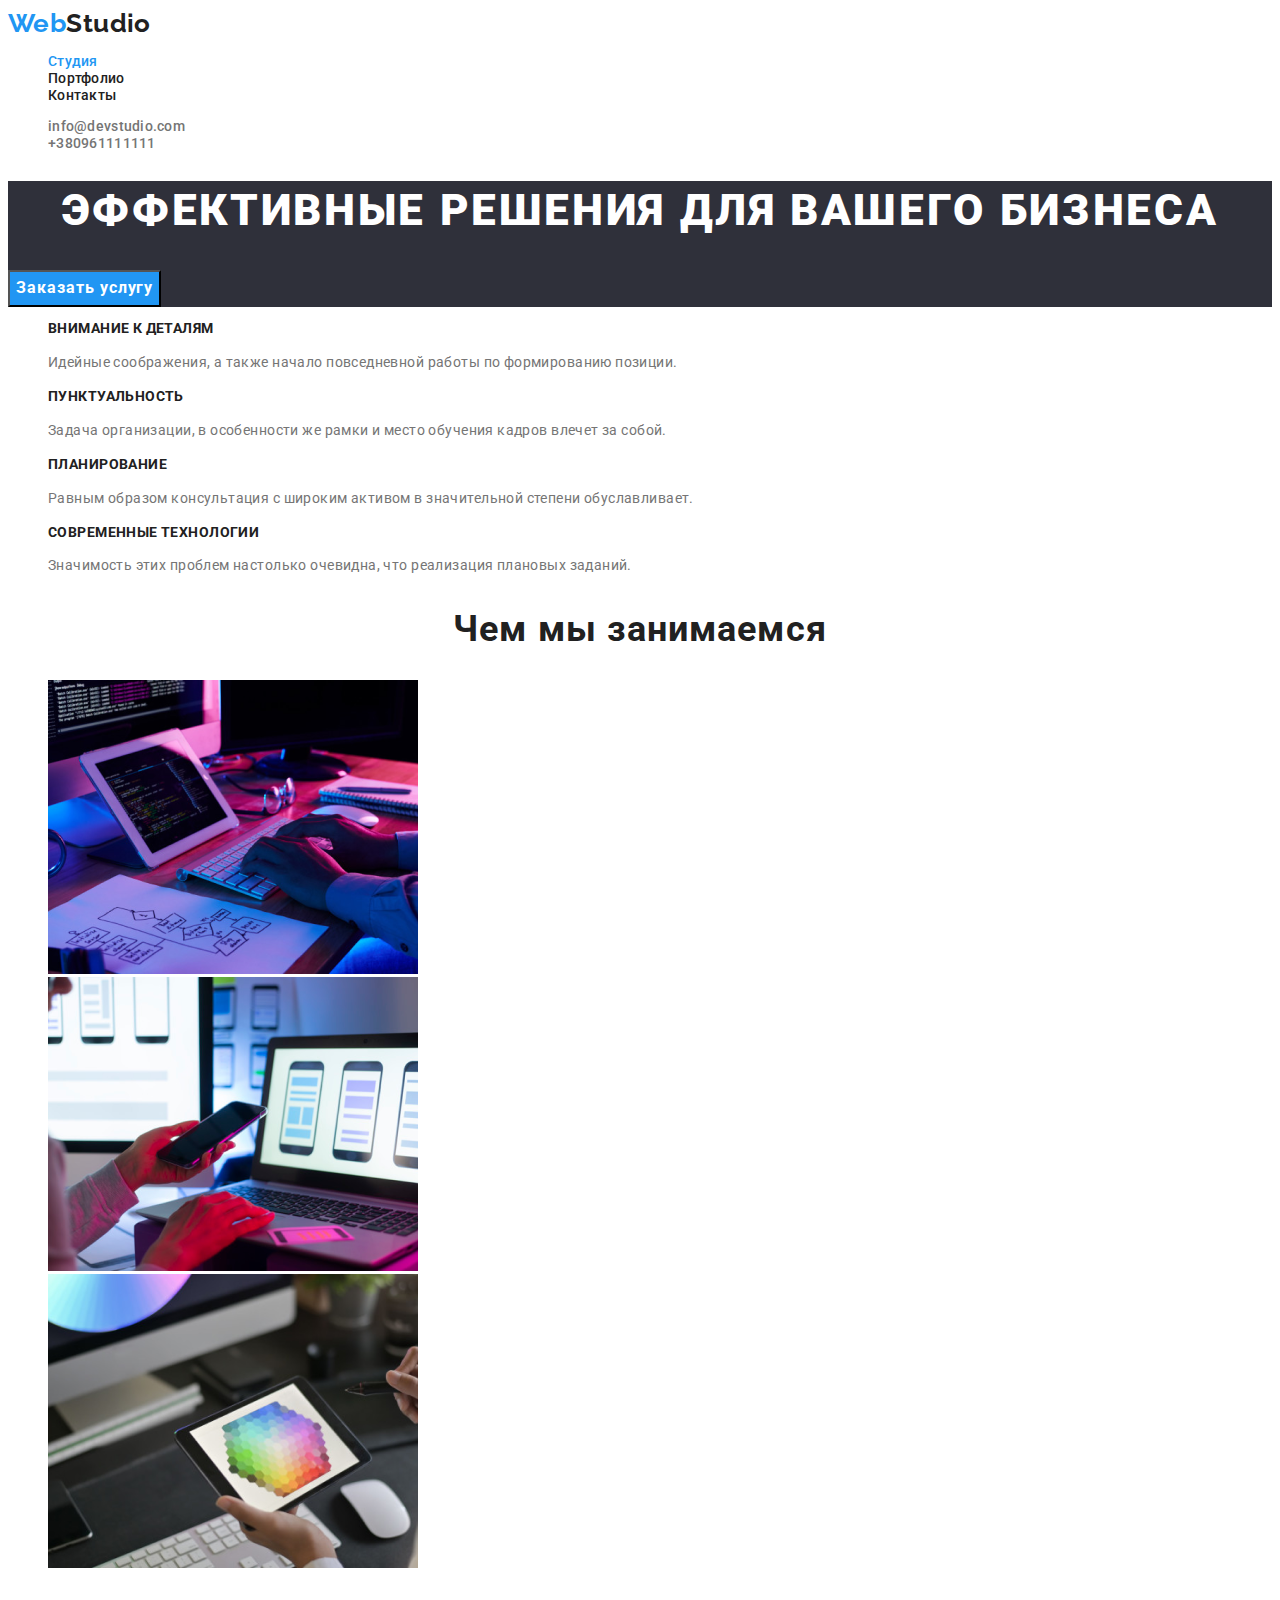
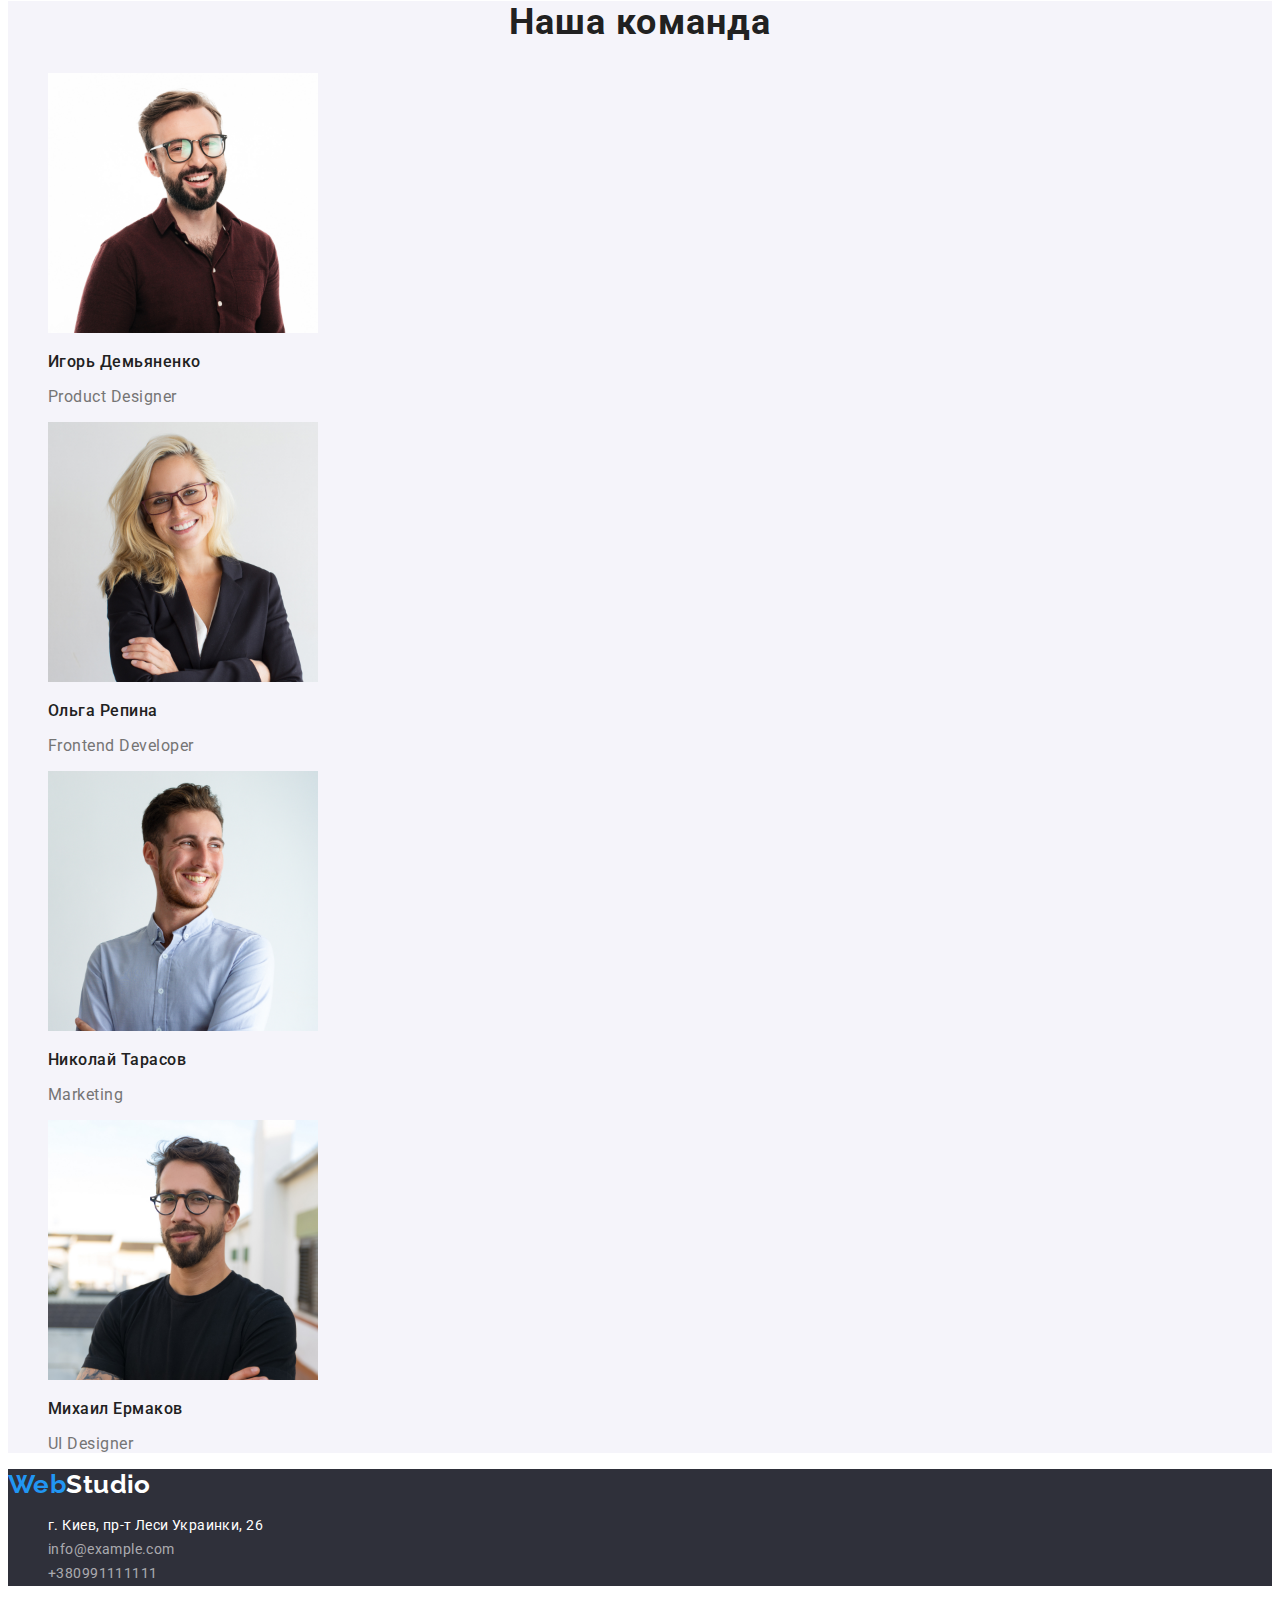
<file: index.html>
<!DOCTYPE html>
<html lang="ru">
  <head>
    <meta charset="UTF-8" />
    <meta http-equiv="X-UA-Compatible" content="IE=edge" />
    <meta name="viewport" content="width=device-width, initial-scale=1.0" />
    <title>Document</title>
    <link rel="preconnect" href="https://fonts.googleapis.com" />
    <link rel="preconnect" href="https://fonts.gstatic.com" crossorigin />
    <link
      href="https://fonts.googleapis.com/css2?family=Raleway:wght@700&family=Roboto:wght@400;500;700;900&display=swap"
      rel="stylesheet"
    />
    <link rel="stylesheet" href="./css/style.css" />
  </head>
  <body>
    <header>
      <nav>
        <a href="./index.html" class="logo link"><span class="colortext"> Web</span>Studio </a>
        <ul class="site-nav">
          <li><a href="./index.html" class="link current">Студия</a></li>
          <li><a href="./portfolio.index.html" class="link">Портфолио</a></li>
          <li><a href="./index.html" class="link">Контакты</a></li>
        </ul>
      </nav>
      <ul class="adress-list">
        <li><a href="mailto:info@devstudio.com" class="link">info@devstudio.com</a></li>
        <li><a href="tel:+380961111111" class="link">+380961111111</a></li>
      </ul>
    </header>
    <main>
      <section class="hero">
        <h1 class="hero-title">Эффективные решения для вашего бизнеса</h1>
        <button type="button" class="button">Заказать услугу</button>
      </section>
      <section class="features">
        <h2 class="visually-hidden">Особенности</h2>
        <ul class="features-list">
          <li>
            <h3 class="title">Внимание к деталям</h3>
            <p class="text">
              Идейные соображения, а также начало повседневной работы по формированию позиции.
            </p>
          </li>
          <li>
            <h3 class="title">Пунктуальность</h3>
            <p class="text">
              Задача организации, в особенности же рамки и место обучения кадров влечет за собой.
            </p>
          </li>
          <li>
            <h3 class="title">Планирование</h3>
            <p class="text">
              Равным образом консультация с широким активом в значительной степени обуславливает.
            </p>
          </li>
          <li>
            <h3 class="title">Современные технологии</h3>
            <p class="text">
              Значимость этих проблем настолько очевидна, что реализация плановых заданий.
            </p>
          </li>
        </ul>
      </section>
      <section class="work">
        <h2 class="work-title">Чем мы занимаемся</h2>
        <ul>
          <li>
            <img src="./images/pfoto1.jpg " alt="Пишем код" width="370" />
          </li>
          <li>
            <img src="./images/photo2.jpg" alt="Создаем Приложения" width="370" />
          </li>
          <li>
            <img src="./images/photo3.jpg" alt="Делаем дизайн" width="370" />
          </li>
        </ul>
      </section>
      <section class="team">
        <h2 class="team-title">Наша команда</h2>
        <ul class="team-list">
          <li>
            <img src="./images/pfoto1.1.jpg" alt="Сотрудник" width="270" />
            <h3 class="team-list-title">Игорь Демьяненко</h3>
            <p class="team-text">Product Designer</p>
          </li>
          <li>
            <img src="./images/pfoto1.2.jpg" alt="Сотрудник" width="270" />
            <h3 class="team-list-title">Ольга Репина</h3>
            <p class="team-text">Frontend Developer</p>
          </li>
          <li>
            <img src="./images/pfoto1.3.jpg" alt="Сотрудник" width="270" />
            <h3 class="team-list-title">Николай Тарасов</h3>
            <p class="team-text">Marketing</p>
          </li>
          <li>
            <img src="./images/pfoto1.4.jpg" alt="Сотрудник" width="270" />
            <h3 class="team-list-title">Михаил Ермаков</h3>
            <p class="team-text">UI Designer</p>
          </li>
        </ul>
      </section>
    </main>
    <footer class="footer">
      <a href="./index.html" class="logo link"><span class="colortext">Web</span>Studio</a>
      <address>
        <ul class="footer-list">
          <li>
            <a
              href="https://bit.ly/3pXMvUd"
              target="_blank"
              rel="noopener noreferrer"
              class="adress-link"
            >
              г. Киев, пр-т Леси Украинки, 26</a
            >
          </li>
          <li>
            <a href="mailto:info@example.com" class="link">info@example.com</a>
          </li>
          <li>
            <a href="tel:+380991111111" class="link">+380991111111</a>
          </li>
        </ul>
      </address>
    </footer>
  </body>
</html>
</file>
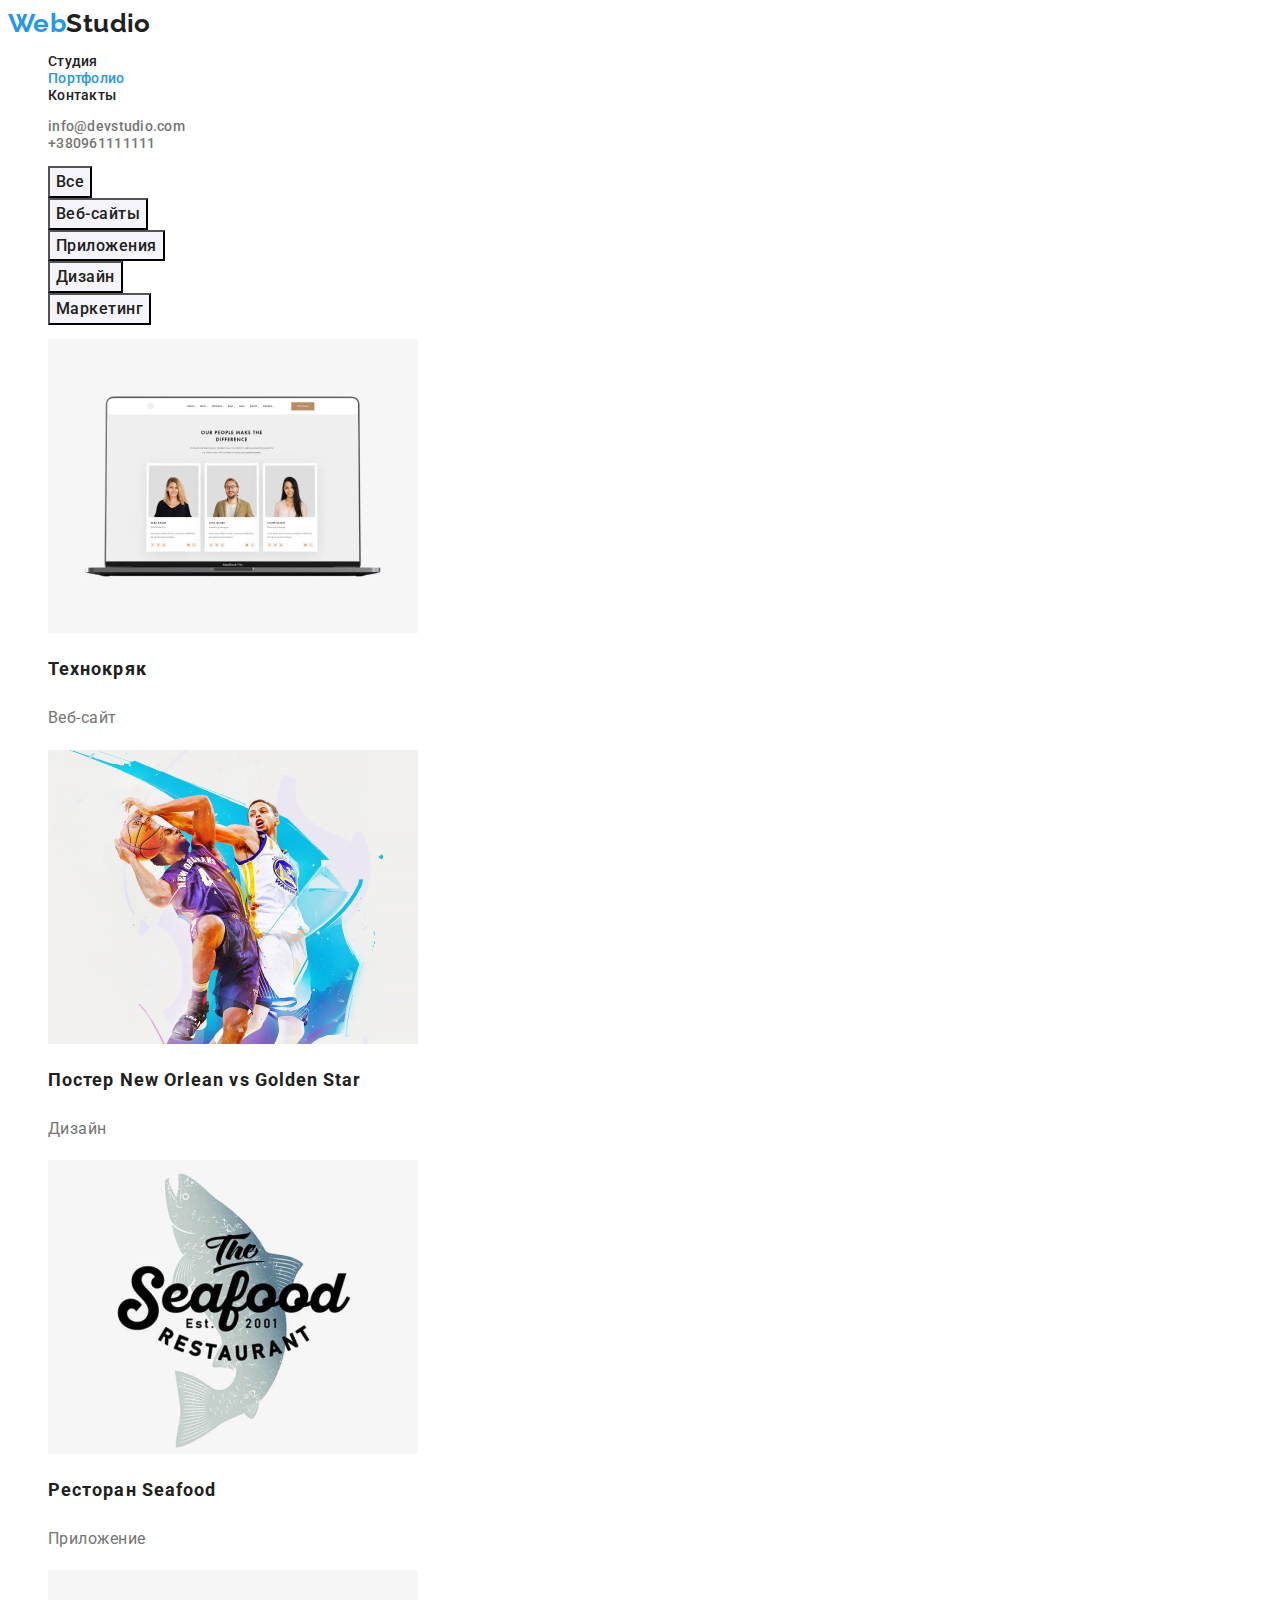
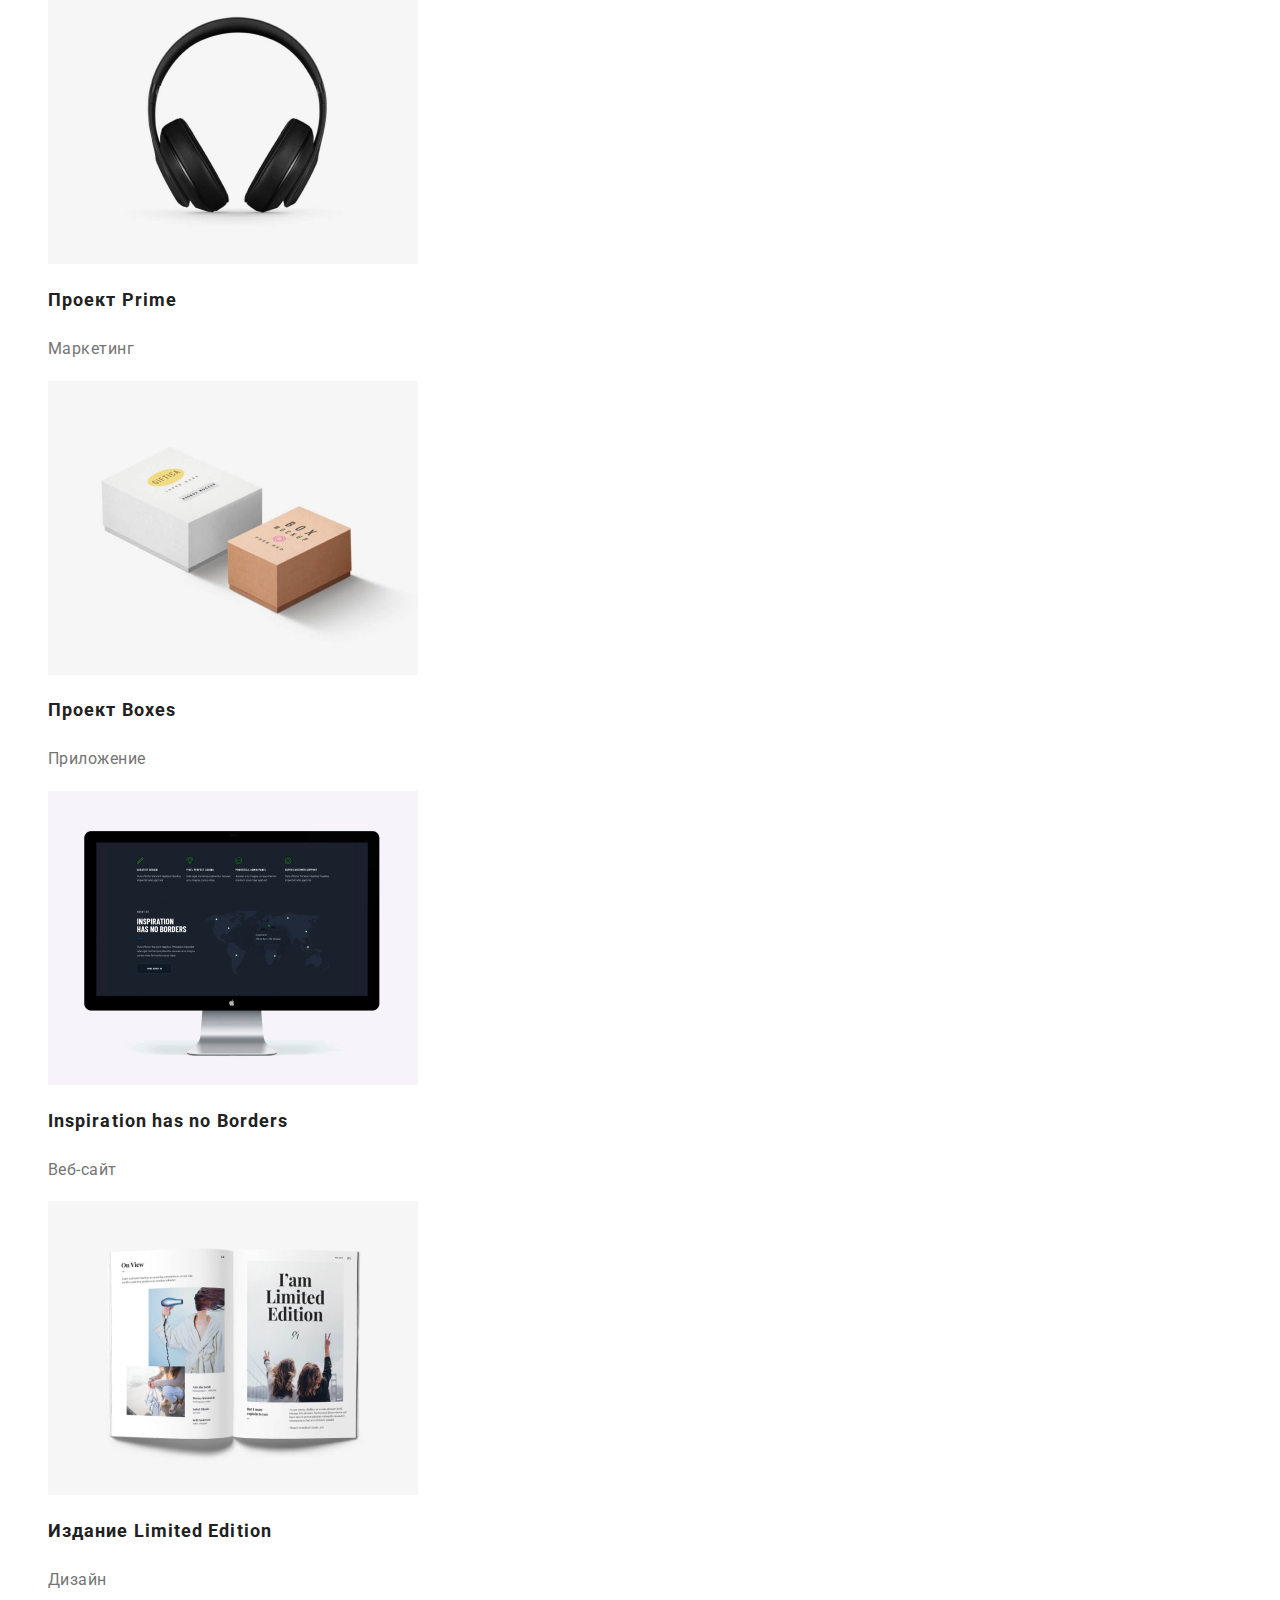
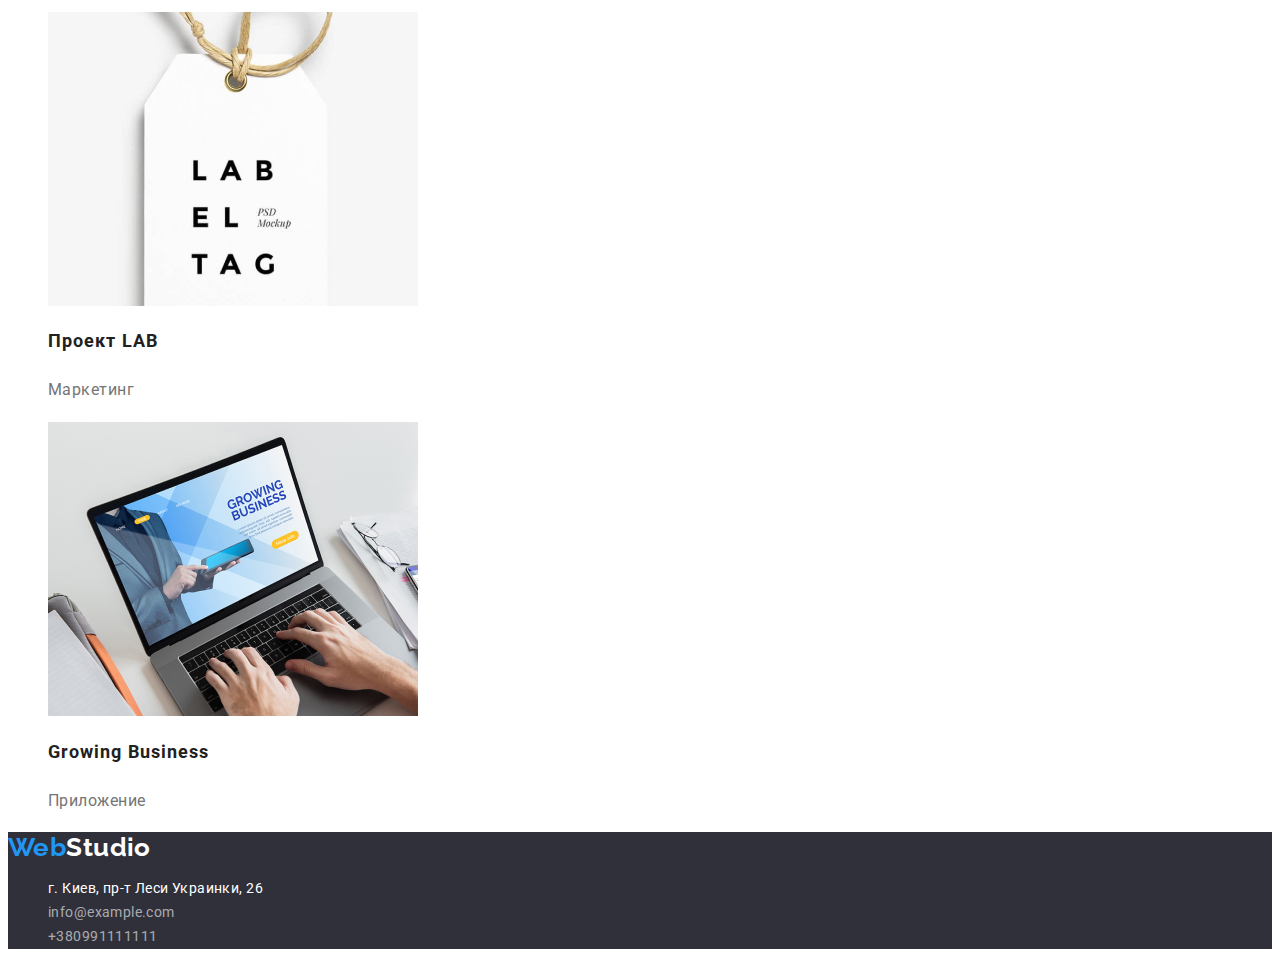
<file: portfolio.index.html>
<!DOCTYPE html>
<html lang="ru">
  <head>
    <meta charset="UTF-8" />
    <meta http-equiv="X-UA-Compatible" content="IE=edge" />
    <meta name="viewport" content="width=device-width, initial-scale=1.0" />
    <title>portfolio</title>
    <link rel="preconnect" href="https://fonts.googleapis.com" />
    <link rel="preconnect" href="https://fonts.gstatic.com" crossorigin />
    <link
      href="https://fonts.googleapis.com/css2?family=Raleway:wght@700&family=Roboto:wght@400;500;700;900&display=swap"
      rel="stylesheet"
    />
    <link rel="stylesheet" href="./index.html" />
    <link rel="stylesheet" href="./css/style.css" />
  </head>

  <body>
    <header>
      <nav>
        <a href="./index.html" class="logo link"><span class="colortext"> Web</span>Studio </a>
        <ul class="site-nav">
          <li><a href="./index.html" class="link">Студия</a></li>
          <li><a href="./portfolio.index.html" class="link current">Портфолио</a></li>
          <li><a href="./index.html" class="link">Контакты</a></li>
        </ul>
      </nav>
      <ul class="adress-list">
        <li><a href="mailto:info@devstudio.com" class="link">info@devstudio.com</a></li>
        <li><a href="tel:+380961111111" class="link">+380961111111</a></li>
      </ul>
    </header>
    <main>
      <section class="portfolio">
        <h1 class="visually-hidden">Портфолио</h1>
        <ul class="buttons-list">
          <li class="btn-item">
            <button type="button" class="btn">Все</button>
          </li>
          <li>
            <button type="button" class="btn">Веб-сайты</button>
          </li>
          <li>
            <button type="button" class="btn">Приложения</button>
          </li>
          <li>
            <button type="button" class="btn">Дизайн</button>
          </li>
          <li>
            <button type="button" class="btn">Маркетинг</button>
          </li>
        </ul>
        <ul class="portfolio-list">
          <li class="portfolio-item">
            <a href="#" class="link">
              <img src="./images/portfolio/website.jpg" alt="Веб сайт" width="370" />
              <h2 class="portfolio-headline">Технокряк</h2>
              <p class="text">Веб-сайт</p>
            </a>
          </li>
          <li class="portfolio-item">
            <a href="#" class="link">
              <img src="./images/portfolio/desigen.jpg" alt="Дизайн" width="370" />
              <h2 class="portfolio-headline">Постер New Orlean vs Golden Star</h2>
              <p class="text">Дизайн</p>
            </a>
          </li>
          <li class="portfolio-item">
            <a href="#" class="link">
              <img
                src="./images/portfolio/namerestuarant.jpg"
                alt="Название ресторана"
                width="370"
              />
              <h2 class="portfolio-headline">Ресторан Seafood</h2>
              <p class="text">Приложение</p>
            </a>
          </li>
          <li class="portfolio-item">
            <a href="#" class="link">
              <img src="./images/portfolio/headphone.jpg" alt="Наушники" width="370" />
              <h2 class="portfolio-headline">Проект Prime</h2>
              <p class="text">Маркетинг</p>
            </a>
          </li>
          <li class="portfolio-item">
            <a href="#" class="link">
              <img src="./images/portfolio/box.jpg" alt="Коробки" width="370" />
              <h2 class="portfolio-headline">Проект Boxes</h2>
              <p class="text">Приложение</p>
            </a>
          </li>
          <li class="portfolio-item">
            <a href="#" class="link">
              <img src="./images/portfolio/webbordes.jpg" alt="Веб-сайт" width="370" />
              <h2 class="portfolio-headline">Inspiration has no Borders</h2>
              <p class="text">Веб-сайт</p>
            </a>
          </li>
          <li class="portfolio-item">
            <a href="#" class="link">
              <img src="./images/portfolio/desigen2.jpg" alt="Дизайн книги" width="370" />
              <h2 class="portfolio-headline">Издание Limited Edition</h2>
              <p class="text">Дизайн</p>
            </a>
          </li>
          <li class="portfolio-item">
            <a href="#" class="link">
              <img src="./images/portfolio/lab.jpg" alt="Проект" width="370" />
              <h2 class="portfolio-headline">Проект LAB</h2>
              <p class="text">Маркетинг</p>
            </a>
          </li>
          <li class="portfolio-item">
            <a href="#" class="link">
              <img src="./images/portfolio/crowingbisnes.jpg" alt="Рост бизнеса" width="370" />
              <h2 class="portfolio-headline">Growing Business</h2>
              <p class="text">Приложение</p>
            </a>
          </li>
        </ul>
      </section>
    </main>
    <footer class="footer">
      <a href="./index.html" class="logo link"><span class="colortext">Web</span>Studio</a>
      <address>
        <ul class="footer-list">
          <li>
            <a
              href="https://bit.ly/3pXMvUd"
              target="_blank"
              rel="noopener noreferrer"
              class="adress-link"
            >
              г. Киев, пр-т Леси Украинки, 26</a
            >
          </li>
          <li>
            <a href="mailto:info@example.com" class="link">info@example.com</a>
          </li>
          <li>
            <a href="tel:+380991111111" class="link">+380991111111</a>
          </li>
        </ul>
      </address>
    </footer>
  </body>
</html>
</file>
<file: css/style.css>
:root {
  --primery-text-color: #757575;
  --title-text-color: #212121;
  --accent-color: #2196f3;
  --primery-bgc-color: #ffffff;
  --primery-background-color-section: #f5f4fa;
  --color-footer-header: #2f303a;
  --background-color-btn: #188ce8;
}
/*другий колір тексту #757575/*/
/*білий колір bgc/ --#FFFFFF*/
/* accent-- #2196F3*/
/*Основний колір текста-- #212121*/

body {
  font-family: Roboto, sans-serif;
  font-size: 14px;
  background-color: var(--primery-bgc-color);
  color: var(--primery-text-color);
  letter-spacing: 0.03em;
}
address {
  font-style: normal;
}
.link,
.adress-link {
  text-decoration: none;
}
ul {
  list-style: none;
}
.visually-hidden {
  position: absolute;
  width: 1px;
  height: 1px;
  margin: -1px;
  border: 0;
  padding: 0;
  white-space: nowrap;
  clip-path: inset(100%);
  clip: rect(0 0 0 0);
  overflow: hidden;
}

/*Навігація header*/
.logo {
  color: var(--title-text-color);
  font-family: Raleway, sans-serif;
  font-weight: 700;
  font-size: 26px;
  line-height: 1.19;
}
.colortext {
  color: var(--accent-color);
}
.site-nav .link {
  color: var(--title-text-color);
  font-weight: 500;
  font-size: 14px;
  line-height: 1.14;
  letter-spacing: 0.02em;
}
.site-nav .link.current {
  color: var(--accent-color);
}
.site-nav .link:hover,
.site-nav .link:focus {
  color: var(--accent-color);
}

.adress-list .link {
  color: var(--primery-text-color);
  font-weight: 500;
  font-size: 14px;
  line-height: 1.14;
  letter-spacing: 0.02em;
}
.adress-list .link:hover,
.adress-list .link:focus {
  color: var(--accent-color);
}
/*Hero*/
.hero {
  background-color: var(--color-footer-header);
}
.hero-title {
  color: var(--primery-bgc-color);
  font-weight: 900;
  font-size: 44px;
  line-height: 1.36;
  text-align: center;
  letter-spacing: 0.06em;
  text-transform: uppercase;
}
.button {
  background-color: var(--accent-color);
  font-family: inherit;
  color: var(--primery-bgc-color);
  cursor: pointer;
  font-weight: 700;
  font-size: 16px;
  line-height: 1.9;
  display: flex;
  align-items: center;
  text-align: center;
  letter-spacing: 0.06em;
}
.button:hover,
.button:focus {
  background-color: var(--background-color-btn);
}
/*Features*/

.features-list .title {
  color: var(--title-text-color);
  font-weight: 700;
  font-size: 14px;
  line-height: 1.14;
  letter-spacing: 0.03em;
  text-transform: uppercase;
}
.features-list .text {
  font-size: 14px;
  line-height: 1.71;
  letter-spacing: 0.03em;
}
/*Section work*/
.work-title,
.team-title {
  color: var(--title-text-color);
  font-weight: 700;
  font-size: 36px;
  line-height: 1.17;
  text-align: center;
  letter-spacing: 0.03em;
}
/*Team*/
.team {
  background-color: var(--primery-background-color-section);
}
.team-list-title {
  color: var(--title-text-color);
  font-weight: 500;
  font-size: 16px;
  line-height: 1.19;
  letter-spacing: 0.03em;
}
.team-text {
  color: var(--primery-text-color);
  font-size: 16px;
  line-height: 1.19;
  letter-spacing: 0.03em;
}
/*footer*/
.footer {
  background-color: var(--color-footer-header);
  color: var(--primery-bgc-color);
}
.footer .logo {
  color: var(--primery-bgc-color);
}
.footer-list .link,
.adress-link {
  color: rgba(255, 255, 255, 0.6);
  font-weight: 400;
  font-size: 14px;
  line-height: 1.71;
  letter-spacing: 0.03em;
}
address .link:hover,
address .link:focus {
  color: var(--accent-color);
}
.adress-link {
  color: var(--primery-bgc-color);
}
.adress-link:hover,
.adress-link:focus {
  color: var(--accent-color);
}

/*Portfolio*/
.btn {
  font-family: inherit;
  background-color: var(--primery-background-color-section);
  color: var(--title-text-color);
  cursor: pointer;
  font-weight: 500;
  font-size: 16px;
  line-height: 1.62;
  letter-spacing: 0.03em;
}
.btn:hover,
.btn:focus {
  background-color: var(--accent-color);
  color: var(--primery-bgc-color);
}

/*Section-Portfolio*/

.portfolio-headline {
  color: var(--title-text-color);
  font-weight: 700;
  font-size: 18px;
  line-height: 2;
  letter-spacing: 0.06em;
}
.portfolio-item .text {
  color: var(--primery-text-color);
  font-size: 16px;
  line-height: 1.9;
  letter-spacing: 0.03em;
}
</file>
